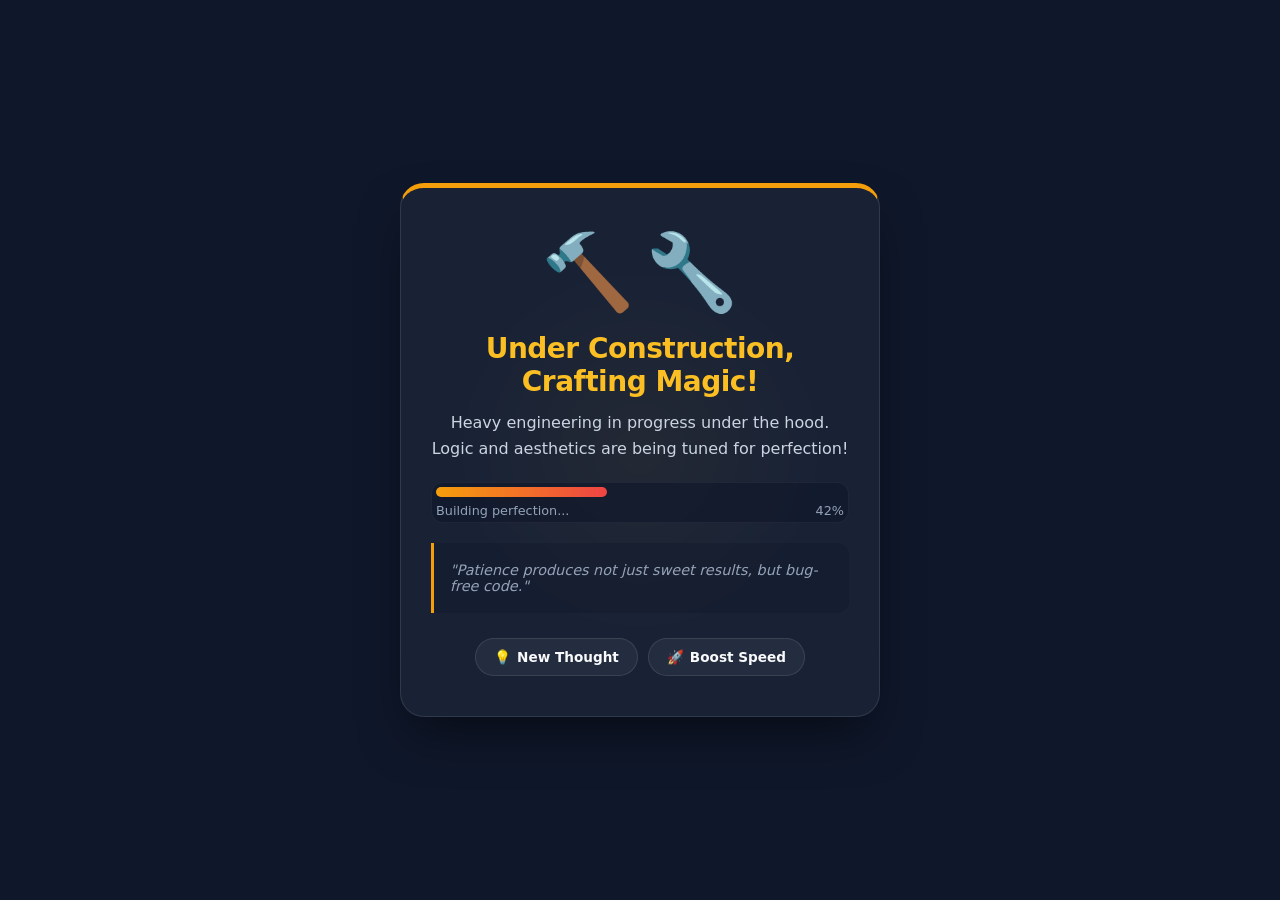
<file: under-maintenance.html>
<!DOCTYPE html>
<html lang="en">
<head>
    <meta charset="UTF-8">
    <meta name="viewport" content="width=device-width, initial-scale=1.0">
    <title>Work in Progress!</title>
    <style>
        * {
            margin: 0;
            padding: 0;
            box-sizing: border-box;
            font-family: 'Segoe UI', system-ui, -apple-system, sans-serif;
        }

        body {
            background: #0f172a;
            min-height: 100vh;
            display: flex;
            justify-content: center;
            align-items: center;
            overflow: hidden;
            position: relative;
            color: #f8fafc;
            padding: 20px;
        }

        /* Ambient Glow Background */
        .bg-glow {
            position: absolute;
            width: 350px;
            height: 350px;
            background: radial-gradient(circle, rgba(245, 158, 11, 0.15) 0%, rgba(0, 0, 0, 0) 70%);
            top: 50%;
            left: 50%;
            transform: translate(-50%, -50%);
            z-index: 0;
            pointer-events: none;
        }

        /* Glassmorphic Card */
        .card {
            position: relative;
            z-index: 10;
            background: rgba(30, 41, 59, 0.7);
            backdrop-filter: blur(16px);
            -webkit-backdrop-filter: blur(16px);
            border: 1px solid rgba(255, 255, 255, 0.1);
            border-top: 5px solid #f59e0b;
            padding: 40px 30px;
            border-radius: 24px;
            box-shadow: 0 25px 50px -12px rgba(0, 0, 0, 0.5);
            max-width: 480px;
            width: 100%;
            text-align: center;
            transition: transform 0.3s ease, box-shadow 0.3s ease;
        }

        .card:hover {
            transform: translateY(-5px);
            box-shadow: 0 30px 60px -12px rgba(245, 158, 11, 0.15);
        }

        /* Animated Interactive Emoji Section */
        .emoji-wrapper {
            cursor: pointer;
            user-select: none;
            display: inline-block;
            margin-bottom: 15px;
            position: relative;
        }

        .emoji-container {
            font-size: 75px;
            display: flex;
            justify-content: center;
            align-items: center;
            gap: 10px;
        }

        .hammer {
            display: inline-block;
            animation: thokna 0.8s cubic-bezier(0.4, 0, 0.6, 1) infinite alternate;
            transform-origin: bottom right;
        }

        .wrench {
            display: inline-block;
            animation: ghumna 2s linear infinite;
        }

        .spark {
            position: absolute;
            font-size: 20px;
            opacity: 0;
            pointer-events: none;
        }

        .spark.active {
            animation: spark-pop 0.4s ease-out forwards;
        }

        /* Progress Bar Styling */
        .progress-box {
            width: 100%;
            background: rgba(15, 23, 42, 0.6);
            border-radius: 12px;
            padding: 4px;
            margin: 20px 0;
            border: 1px solid rgba(255, 255, 255, 0.05);
        }

        .progress-bar {
            height: 10px;
            width: 0%;
            background: linear-gradient(90deg, #f59e0b, #ef4444);
            border-radius: 8px;
            transition: width 0.4s ease;
        }

        .progress-text {
            font-size: 0.8rem;
            color: #94a3b8;
            margin-top: 6px;
            display: flex;
            justify-content: space-between;
        }

        /* Typography */
        h1 {
            color: #fbbf24;
            font-size: 1.75rem;
            margin-bottom: 12px;
            font-weight: 800;
            letter-spacing: -0.5px;
        }

        .message {
            font-size: 1rem;
            line-height: 1.6;
            color: #cbd5e1;
            margin-bottom: 20px;
        }

        /* Dynamic Philosophy Quote Box */
        .quote-box {
            background: rgba(15, 23, 42, 0.4);
            border-left: 3px solid #f59e0b;
            padding: 12px 16px;
            border-radius: 0 12px 12px 0;
            margin-bottom: 25px;
            text-align: left;
            min-height: 70px;
            display: flex;
            align-items: center;
        }

        .quote-text {
            font-style: italic;
            font-size: 0.9rem;
            color: #94a3b8;
            transition: opacity 0.3s ease;
        }

        /* Interactive Action Buttons */
        .btn-group {
            display: flex;
            gap: 10px;
            justify-content: center;
        }

        .btn {
            background: rgba(255, 255, 255, 0.05);
            border: 1px solid rgba(255, 255, 255, 0.1);
            color: #f8fafc;
            padding: 10px 18px;
            border-radius: 50px;
            font-size: 0.85rem;
            font-weight: 600;
            cursor: pointer;
            transition: all 0.2s ease;
            display: inline-flex;
            align-items: center;
            gap: 6px;
        }

        .btn:hover {
            background: #f59e0b;
            color: #0f172a;
            border-color: #f59e0b;
            transform: scale(1.05);
        }

        /* Keyframes */
        @keyframes thokna {
            0% { transform: rotate(0deg); }
            100% { transform: rotate(-40deg); }
        }

        @keyframes ghumna {
            0% { transform: rotate(0deg); }
            100% { transform: rotate(360deg); }
        }

        @keyframes spark-pop {
            0% { transform: translate(0, 0) scale(0.5); opacity: 1; }
            100% { transform: translate(var(--tx), var(--ty)) scale(1.2); opacity: 0; }
        }

        @media (max-width: 480px) {
            .card { padding: 30px 20px; }
            h1 { font-size: 1.4rem; }
            .emoji-container { font-size: 60px; }
        }
    </style>
</head>
<body>

    <div class="bg-glow"></div>

    <div class="card">
        <!-- Interactive Emoji with Tap Feedback -->
        <div class="emoji-wrapper" id="emojiTrigger" title="Click to strike!">
            <div class="emoji-container">
                <span class="hammer" id="hammer">🔨</span>
                <span class="wrench">🔧</span>
            </div>
            <span class="spark" id="spark">💥</span>
        </div>

        <h1>Under Construction, Crafting Magic!</h1>
        
        <p class="message">
            Heavy engineering in progress under the hood. Logic and aesthetics are being tuned for perfection!
        </p>

        <!-- Dynamic Simulated Progress Bar -->
        <div class="progress-box">
            <div class="progress-bar" id="progressBar"></div>
            <div class="progress-text">
                <span>Building perfection...</span>
                <span id="progressPercent">42%</span>
            </div>
        </div>

        <!-- Philosophical Quotes Container -->
        <div class="quote-box">
            <p class="quote-text" id="quoteText">"Patience produces not just sweet results, but bug-free code."</p>
        </div>

        <!-- Interactive Control Buttons -->
        <div class="btn-group">
            <button class="btn" onclick="nextQuote()">
                <span>💡</span> New Thought
            </button>
            <button class="btn" onclick="boostProgress()">
                <span>🚀</span> Boost Speed
            </button>
        </div>
    </div>

    <script>
        // Philosophical & Creative Quotes Array
        const quotes = [
            "\"Patience produces not just sweet results, but bug-free code.\"",
            "\"Great monuments take time, and so do scalable systems.\"",
            "\"First make the logic right; aesthetics will naturally follow.\"",
            "\"Being under construction is not a failure, it is a sign of evolution.\"",
            "\"Stay calm—every single pixel is being crafted with precision.\""
        ];

        let currentQuoteIndex = 0;
        let progress = 42;

        // Interactive Hammer Strike Effect
        const trigger = document.getElementById('emojiTrigger');
        const spark = document.getElementById('spark');
        const hammer = document.getElementById('hammer');

        trigger.addEventListener('click', () => {
            // Manual Animation trigger
            hammer.style.animation = 'none';
            setTimeout(() => hammer.style.animation = '', 10);

            // Spark burst animation
            spark.style.setProperty('--tx', `${(Math.random() - 0.5) * 60}px`);
            spark.style.setProperty('--ty', `${-20 - Math.random() * 30}px`);
            spark.classList.remove('active');
            setTimeout(() => spark.classList.add('active'), 10);

            // Subtle haptic-like card bounce
            const card = document.querySelector('.card');
            card.style.transform = 'scale(0.98)';
            setTimeout(() => card.style.transform = '', 100);

            // Audio Click Feedback
            playClickSound();
        });

        // Synthesized Audio Feedback via Web Audio API
        function playClickSound() {
            try {
                const ctx = new (window.AudioContext || window.webkitAudioContext)();
                const osc = ctx.createOscillator();
                const gain = ctx.createGain();
                osc.type = 'triangle';
                osc.frequency.setValueAtTime(120, ctx.currentTime);
                osc.frequency.exponentialRampToValueAtTime(40, ctx.currentTime + 0.08);
                gain.gain.setValueAtTime(0.3, ctx.currentTime);
                gain.gain.exponentialRampToValueAtTime(0.01, ctx.currentTime + 0.08);
                osc.connect(gain);
                gain.connect(ctx.destination);
                osc.start();
                osc.stop(ctx.currentTime + 0.08);
            } catch (e) {
                // Audio Context fallback
            }
        }

        // Philosophy Quote Switcher
        function nextQuote() {
            const quoteEl = document.getElementById('quoteText');
            quoteEl.style.opacity = 0;
            
            setTimeout(() => {
                currentQuoteIndex = (currentQuoteIndex + 1) % quotes.length;
                quoteEl.innerText = quotes[currentQuoteIndex];
                quoteEl.style.opacity = 1;
            }, 300);
        }

        // Interactive Progress Booster
        function boostProgress() {
            if (progress < 98) {
                progress += Math.floor(Math.random() * 8) + 3;
                if (progress > 98) progress = 98;
                updateProgressUI();
            }
        }

        function updateProgressUI() {
            document.getElementById('progressBar').style.width = progress + '%';
            document.getElementById('progressPercent').innerText = progress + '%';
        }

        // Initial Progress Set
        updateProgressUI();
    </script>
</body>
</html>
</file>
